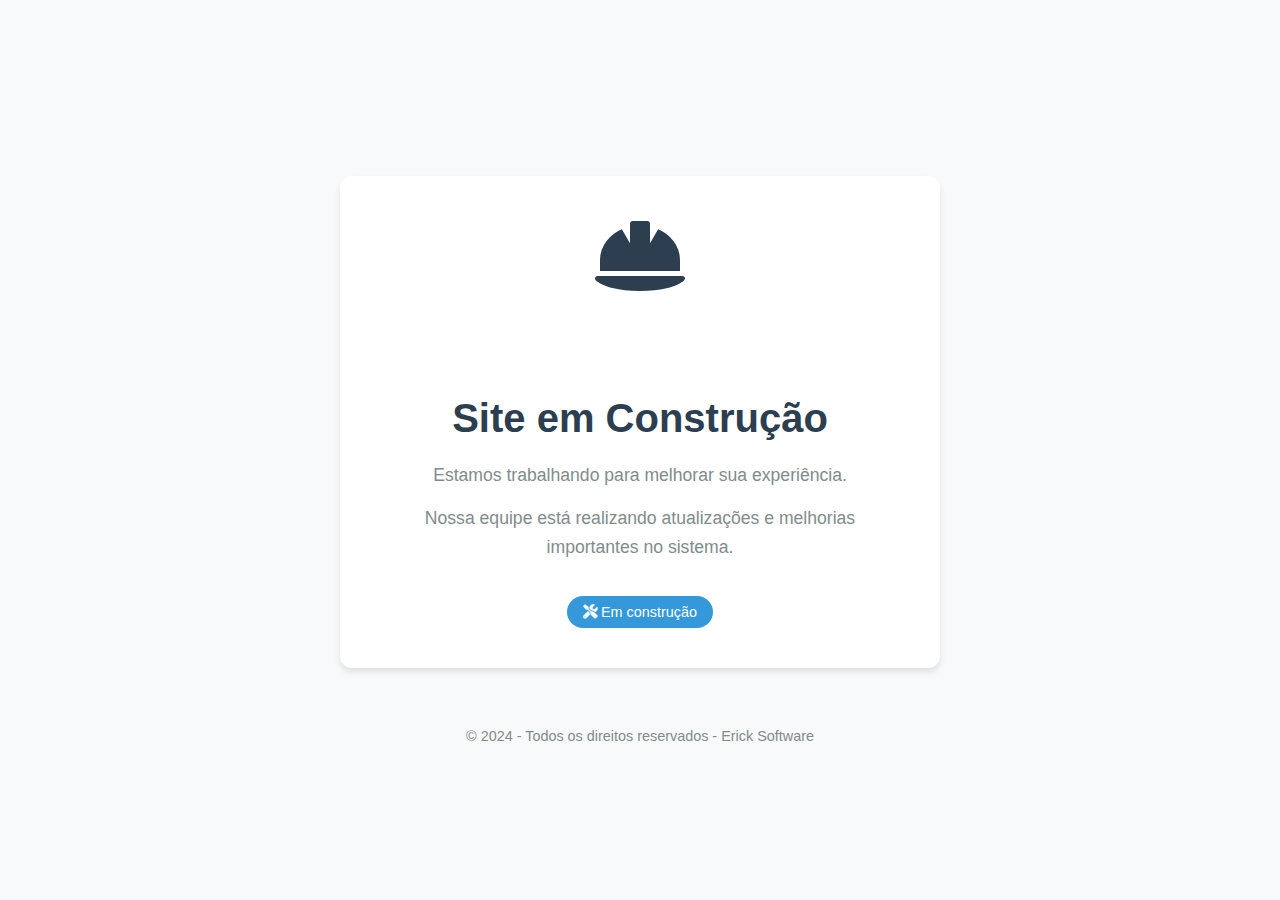
<file: index.html>
<!DOCTYPE html>
<html lang="pt-BR">
<head>
    <meta charset="UTF-8">
    <meta name="viewport" content="width=device-width, initial-scale=1.0">
    <title>Site em Construção</title>
    <link rel="stylesheet" href="styles.css">
    <link rel="stylesheet" href="https://cdnjs.cloudflare.com/ajax/libs/font-awesome/6.0.0/css/all.min.css">
</head>
<body>
    <div class="maintenance-container">
        <i class="fas fa-hard-hat fa-5x construction-icon"></i>
        <h1>Site em Construção</h1>
        <p>Estamos trabalhando para melhorar sua experiência.</p>
        <p>Nossa equipe está realizando atualizações e melhorias importantes no sistema.</p>
        <div class="status">
            <i class="fas fa-tools"></i> Em construção
        </div>
    </div>
    <footer>
        &copy; 2024 - Todos os direitos reservados - Erick Software
    </footer>
</body>
</html>
</file>
<file: styles.css>
:root {
    --primary-color: #2c3e50;
    --secondary-color: #3498db;
    --background-color: #f8f9fa;
    --text-color: #2c3e50;
    --light-text: #7f8c8d;
}

* {
    margin: 0;
    padding: 0;
    box-sizing: border-box;
}

body {
    font-family: 'Segoe UI', Tahoma, Geneva, Verdana, sans-serif;
    display: flex;
    flex-direction: column;
    align-items: center;
    justify-content: center;
    min-height: 100vh;
    background-color: var(--background-color);
    color: var(--text-color);
}

.maintenance-container {
    text-align: center;
    padding: 40px;
    background-color: white;
    border-radius: 12px;
    box-shadow: 0 4px 6px rgba(0, 0, 0, 0.1);
    max-width: 600px;
    width: 90%;
    margin: 20px;
}

.construction-icon {
    width: 150px;
    height: 150px;
    margin-bottom: 30px;
    animation: float 3s ease-in-out infinite;
}

h1 {
    color: var(--primary-color);
    font-size: 2.5rem;
    margin-bottom: 20px;
}

p {
    color: var(--light-text);
    font-size: 1.1rem;
    line-height: 1.6;
    margin-bottom: 15px;
}

.status {
    display: inline-block;
    padding: 8px 16px;
    background-color: var(--secondary-color);
    color: white;
    border-radius: 20px;
    font-size: 0.9rem;
    margin-top: 20px;
}

footer {
    margin-top: 40px;
    color: var(--light-text);
    font-size: 0.9rem;
    text-align: center;
}

@keyframes float {
    0% {
        transform: translateY(0px);
    }
    50% {
        transform: translateY(-10px);
    }
    100% {
        transform: translateY(0px);
    }
}
</file>
